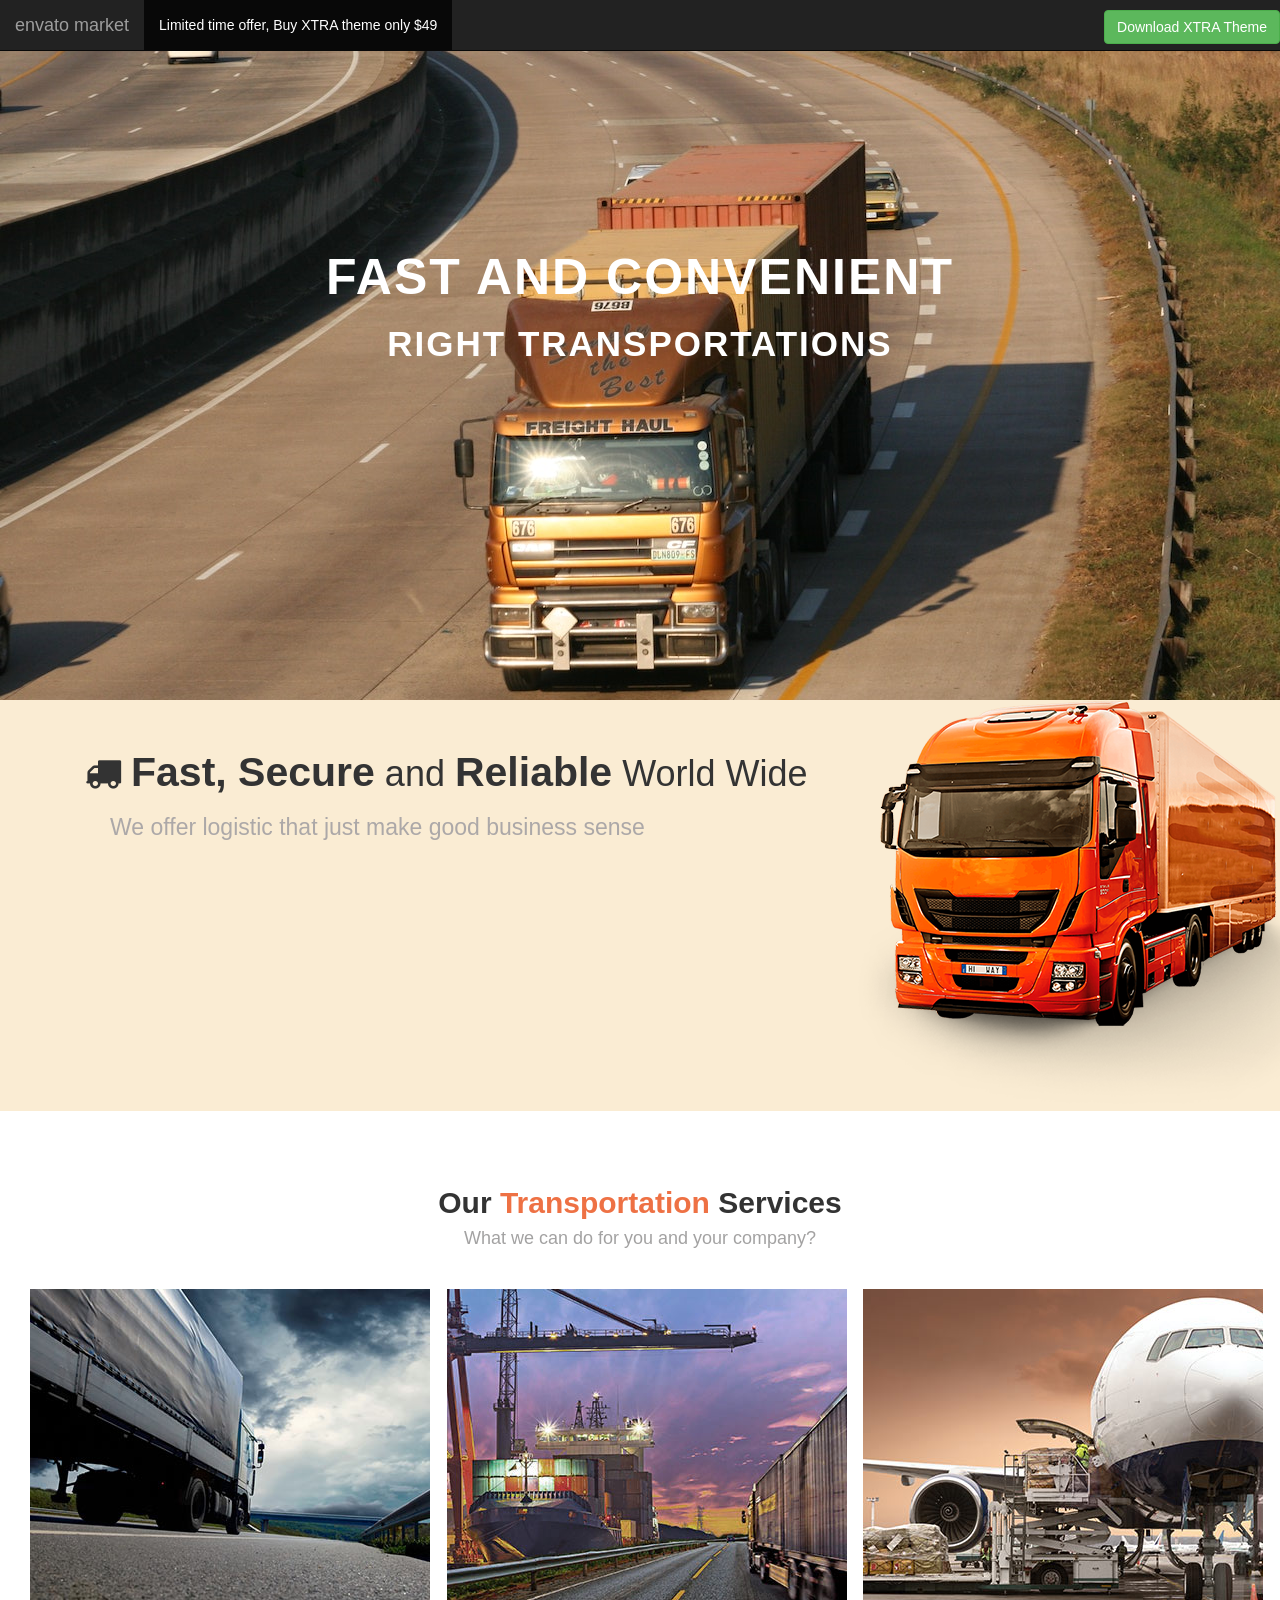
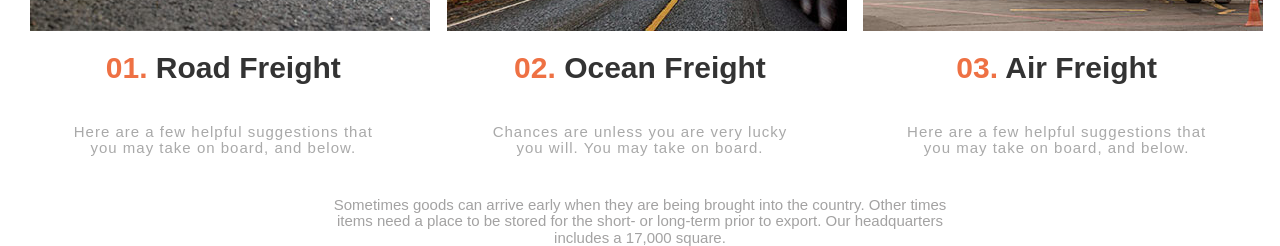
<file: index.html>
<!DOCTYPE html>
<html lang="en">
<head>   
    <title>Logistic Transportation</title>
    <link rel="stylesheet" href="https://cdnjs.cloudflare.com/ajax/libs/font-awesome/4.7.0/css/font-awesome.min.css">
    <meta name="decription" content="Great hairstyle comes from the experts. best hairstylists. Want an easier solution for a Free Website? Head straight to Wix and immediately start customizing" >
    <meta charset="UTF-8">
    <meta name="viewport" content="width=device-width, initial-scale=1.0">
    <meta name="description" content="We aim to back founders building resilient businesses for the future of India.">
    <meta name="keywords" content="capfort, capfort ventures, venture capital, vc, early stage investing">
    <meta name="robots" content="index, follow">
    <meta http-equiv="Content-Type" content="text/html; charset=utf-8">
    <meta name="language" content="English">
    <meta name="revisit-after" content="30 days">
    <meta name="author" content="pranali dongare">
    <link rel="stylesheet" href="css/style.css">
    <link href="https://fonts.googleapis.com/css2?family=Courgette&family=Great+Vibes&family=Lato&family=Lobster&family=Montserrat:ital,wght@0,600;1,600&family=Poppins:wght@200&family=Raleway:wght@500&family=Righteous&family=Roboto&family=Roboto+Condensed&family=Roboto+Slab&family=Rowdies:wght@700&display=swap" rel="stylesheet">
    <link rel="stylesheet" href="bootstrap/css/bootstrap.min.css">
    <script src="js/code.jquery.com_jquery-3.7.0.min.js"></script>
    <script src="https://ajax.googleapis.com/ajax/libs/jquery/3.6.4/jquery.min.js"></script>
    <script src="https://maxcdn.bootstrapcdn.com/bootstrap/3.4.1/js/bootstrap.min.js"></script>
</head>
<body>

<!-- navigation part start -->
    <nav class="navbar navbar-inverse navbar-fixed-top nav-button">
        <div class="container-fluid">
          <div class="navbar-header">
            <button type="button" class="navbar-toggle" data-toggle="collapse" data-target="#myNavbar">
              <span class="icon-bar"></span>
              <span class="icon-bar"></span>
              <span class="icon-bar"></span>
            </button>
            <a class="navbar-brand" href="#">
                envato <span>market</span>
            </a>
          </div>
          <div class="collapse navbar-collapse" id="myNavbar">
            <ul class="nav navbar-nav">
              <li class="active"><a href="#">Limited time offer, Buy XTRA theme only $49</a></li>
             
            </ul>
            <ul class="nav navbar-nav navbar-right">
              <li><button class="btn btn-success button-theme">Download XTRA Theme</button></li>
            </ul>
          </div>
        </div>
      </nav>
      <!-- navigation part end -->
      <!-- banner part start -->
      <div class="big-wrap">
       <div class="container-fluid">
        <div class="row">
            <div class="col-lg-12">
                <div class="reliable">
                    <h1>FAST AND CONVENIENT</h1>
                    <h3>RIGHT TRANSPORTATIONS</h3>
                </div>
            </div>           
        </div>
       </div>
    </div> 
      <!-- banner part end -->
    <!-- second part start-->
  <div class="world-wide">
      <div class="container">
        <div class="row">       
          <div class="col-lg-12">
              <div class="col-lg-8 text">        
                <h1><span class="fa fa-truck"></span>
                  <span class="dark">Fast, Secure</span> and <span class="dark">Reliable</span>  World Wide
                </h1>
                <h3>
                  We offer logistic that just make good business sense
                </h3>
             </div>
            <div class="col-lg-4">
               <img src="image/logistic.png" alt="">
            </div>
          </div> 
        </div>
      </div>
  </div>
  <!-- second end -->
  <!-- services part start -->
<div class="services">
  <div class="container-fluid">
    <div class="row">
      <div class="col-lg-12 col-sm-12 col-xs-12 air">
            <h2>Our <span class="color">Transportation </span> Services </h2>
            <h4>What we can do for you and your company?</h4>
        <div class="col-lg-4 box">
            <img src="image/s1.jpg" alt="">
            <h1> <span class="color">01. </span>Road Freight</h1>
            <h5>Here are a few helpful suggestions that you may take on board, and below.</h5>
        </div>
        <div class="col-lg-4 box">
            <img src="image/s2.jpg" alt="">
            <h1> <span class="color">02.</span> Ocean Freight</h1>
            <h5>Chances are unless you are very lucky you will. You may take on board.</h5>
        </div>
        <div class="col-lg-4">
            <img src="image/s3.jpg" alt="">
            <h1><span class="color">03. </span>Air Freight</h1>
            <h5>Here are a few helpful suggestions that you may take on board, and below.</h5>
        </div>
        <div class="adjust">
            <h4>Sometimes goods can arrive early when they are being brought into the country. Other times items need a place to be stored for the short- or long-term prior to export. Our headquarters includes a 17,000 square.</h4>
        </div> 
      </div>
    </div>
  </div>
</div>
<!-- services part end -->
</body>
</html>
</file>
<file: css/style.css>
*{
  margin:0;
  padding:0;
  box-sizing:border-box;
}
body{
font-family:'Courier New', Courier, monospace;
overflow-x: hidden;
}
.nav-button .button-theme{
  position:relative;
  top:10px;
}
.big-wrap{
  background-image:url(../image/pexels-markie-mad-14005602.jpg);
  background-repeat: no-repeat;
  background-size:cover;
  width:100% !important;
  height:700px;
  margin:0 auto !important;
}
.big-wrap .reliable{
  text-align:center;
}
.big-wrap .reliable h1{
  margin-top:20%;
  font-size:50px;
  letter-spacing: 2px;
  color:#fff;
  font-weight:600;
}
.big-wrap .reliable h3{
  font-size:35px;
  font-weight:600;
  color:#fff;
  letter-spacing: 2px; 
}
/* world-wide section start*/
.world-wide{
  background-color:rgb(250, 236, 211);
}
.world-wide .text {
  margin-top:30px;
}
.world-wide .text .dark {
  font-size: 41px;
  font-weight: 700;
}
.world-wide .text h3{
    font-size: 23px;
    font-weight: 500;
    color:#aca8a8;
    padding-left:25px;
}
/* service section  */
.services{
  margin:0 auto;
  height:200px;
  background-color:#fff;
  text-align: center;
}
.services .air h2{
  font-size: 30px;
  font-weight: 700;
  margin-top: 75px;
}
.services  .color{
  color:rgb(238, 113, 68);
}
.services .air h4{
  color: rgb(163, 162, 162);
  font-size: 18px;
  font-weight: 400;
  margin-bottom:40px;
}
.services .air h1{
  font-size: 30px;
  font-weight: 700;
}
.services .air h5{
  font-size:15px;
  font-weight:400;
  letter-spacing: 1px;;
  color:darkgray;
  padding:30px;
}
.services .air .box:hover{
   position:relative;
   bottom:30px;
}
.services .adjust{
  margin:0 auto;
  width:100%;
}
.services .adjust h4{
  text-align:center;
  width:50%;
  margin:0 auto;
  font-size:15px;
  font-weight:500;
}
@media only screen and(max-width:550px){
  body{
    width:100%;
    text-align: center;
  }
  .big-wrap{
    height:500px;
    width: 100% !important;
    background-size:cover;
  }
  .big-wrap .reliable h1{
      margin-top:40% !important;
      font-size:30px !important;
      font-weight:500;     
  }
  .big-wrap .reliable h3{
    font-size:25px !important;
  }
  .world-wide .text .dark {
    font-size:30px;
    font-weight:500;
  }
  .world-wide .text h3{
    font-size:20px;
  }
  .services .air h4{
    font-size:15px;
  }
  .services .air h5{
    font-size:13px;
  }
  .services .air h1{
    font-size:25px;
  }
  .services .adjust h4{
    width:100% !important;
    font-size:15px !important;
  }
}
</file>
